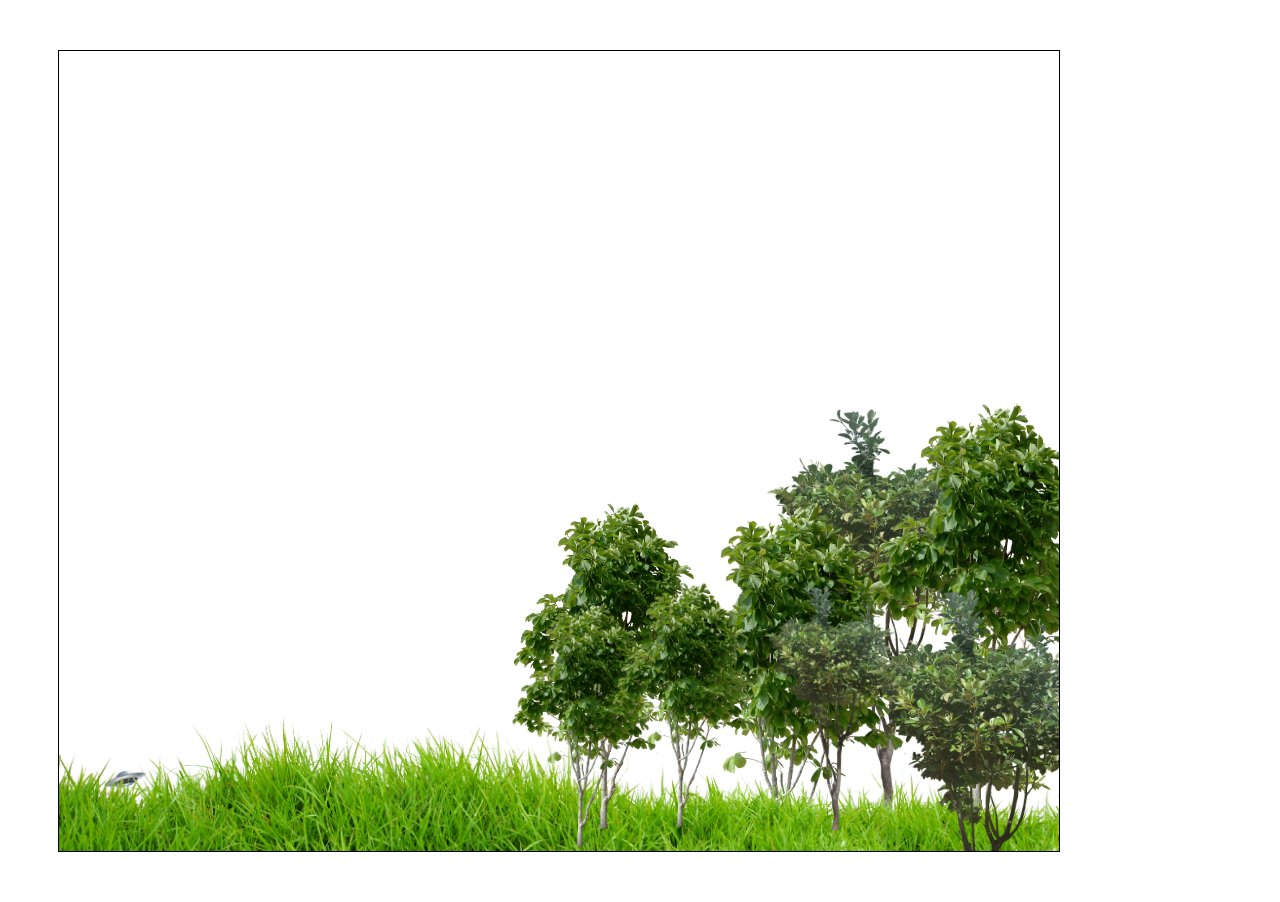
<file: Task2/index.html>
<!DOCTYPE html>
<html lang="en">
<head>
  <meta charset="UTF-8">
  <meta name="viewport" content="width=device-width, initial-scale=1.0">
  <meta http-equiv="X-UA-Compatible" content="ie=edge">
  <link rel="stylesheet" href="style.css">
  <title>Document</title>
</head>
<body>
<!--
  <p onclick="soundClick()">Кликни по этому тексту</p>
  <div class="birds">
    <img src="Duck/1.jpg" alt="" class="birds_images" id="birds_images_1" onclick="soundClick1()">
    <img src="Duck/2.jpg" alt="" class="birds_images" id="birds_images_2" onclick="soundClick2()">
    <img src="Duck/3.jpg" alt="" class="birds_images" id="birds_images_3" onclick="soundClick3()">
  </div> -->

  <!-- Задание 3. -->
  <div id="playground" onclick="soundClickMiss()">

    <img id="grass" src="Duck/grass.png" alt="!">
    <img id="tree1" src="Duck/tree.png" alt="!">
    <img id="tree2" src="Duck/tree.png" alt="!">
    <img id="tree3" src="Duck/tree.png" alt="!">
    <img id="ficus1" src="Duck/ficus.png" alt="!">
    <img id="ficus2" src="Duck/ficus.png" alt="!">
    <img id="ficus3" src="Duck/ficus.png" alt="!">
    <img id="tree4" src="Duck/tree.png" alt="!">
    <img id="tree5" src="Duck/tree.png" alt="!">

    <div id="ufo">
      <img src="ufo.jpg" alt="!" id="ufo_image" onclick="soundClickUfo()">
    </div>
  </div>

  <script src="js.js"></script>

</body>
</html>
</file>
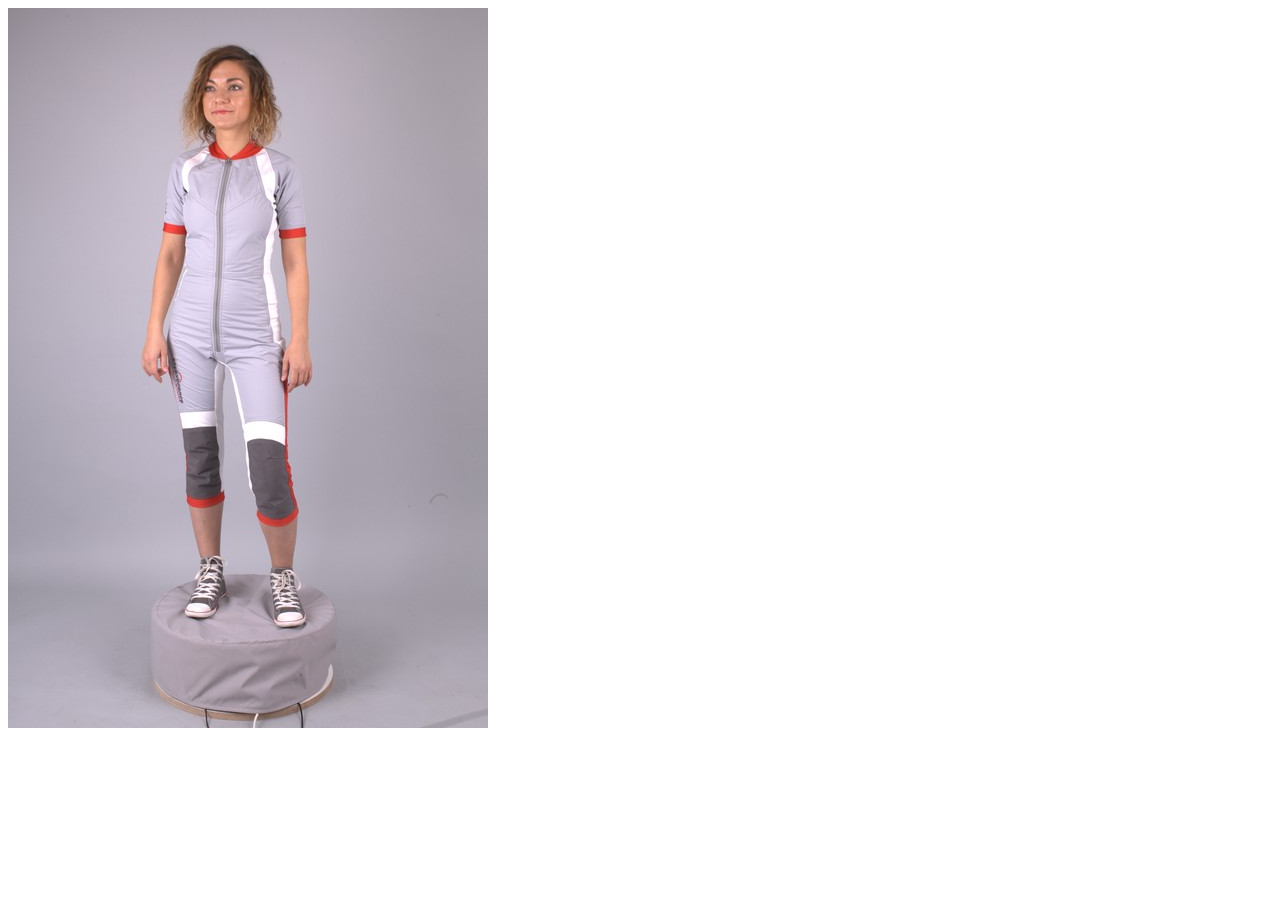
<file: Task1/skylark/index.html>
<!DOCTYPE html>
<html lang="en">
<head>
	<meta charset="UTF-8">
	<title>Document</title>
	<link rel="stylesheet" href="style.css">

</head>
<body>
	<div id="rotate"></div>
	<script src="js.js"></script>
</body>
</html>
</file>
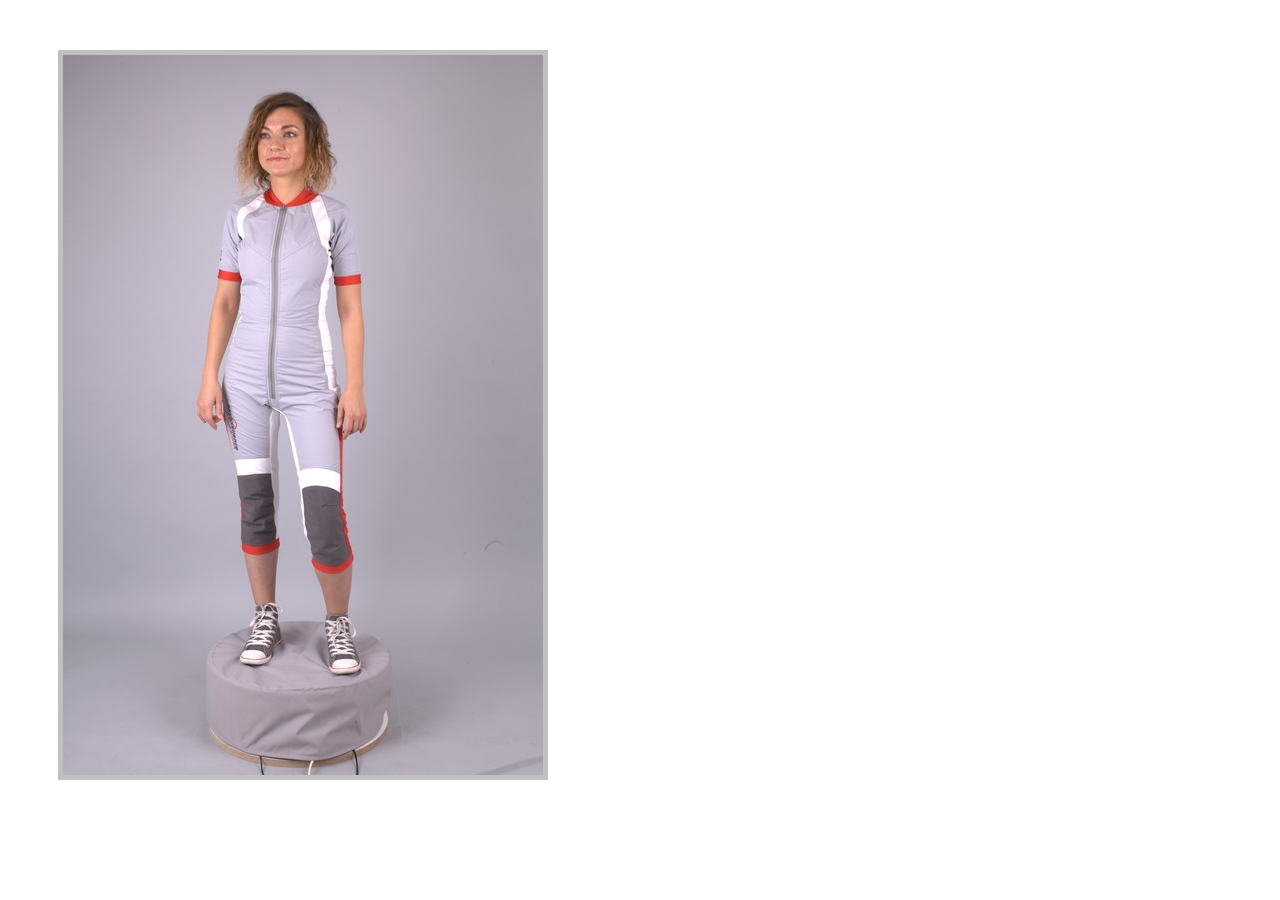
<file: Task1/skylark/skylark/index.html>
<!DOCTYPE html>
<html lang="en">
<head>
	<meta charset="UTF-8">
	<title>Document</title>
	<link rel="stylesheet" href="style.css">
	<script src="js.js" defer></script>
</head>
<body>
	<div id="rotate"></div>
</body>
</html>
</file>
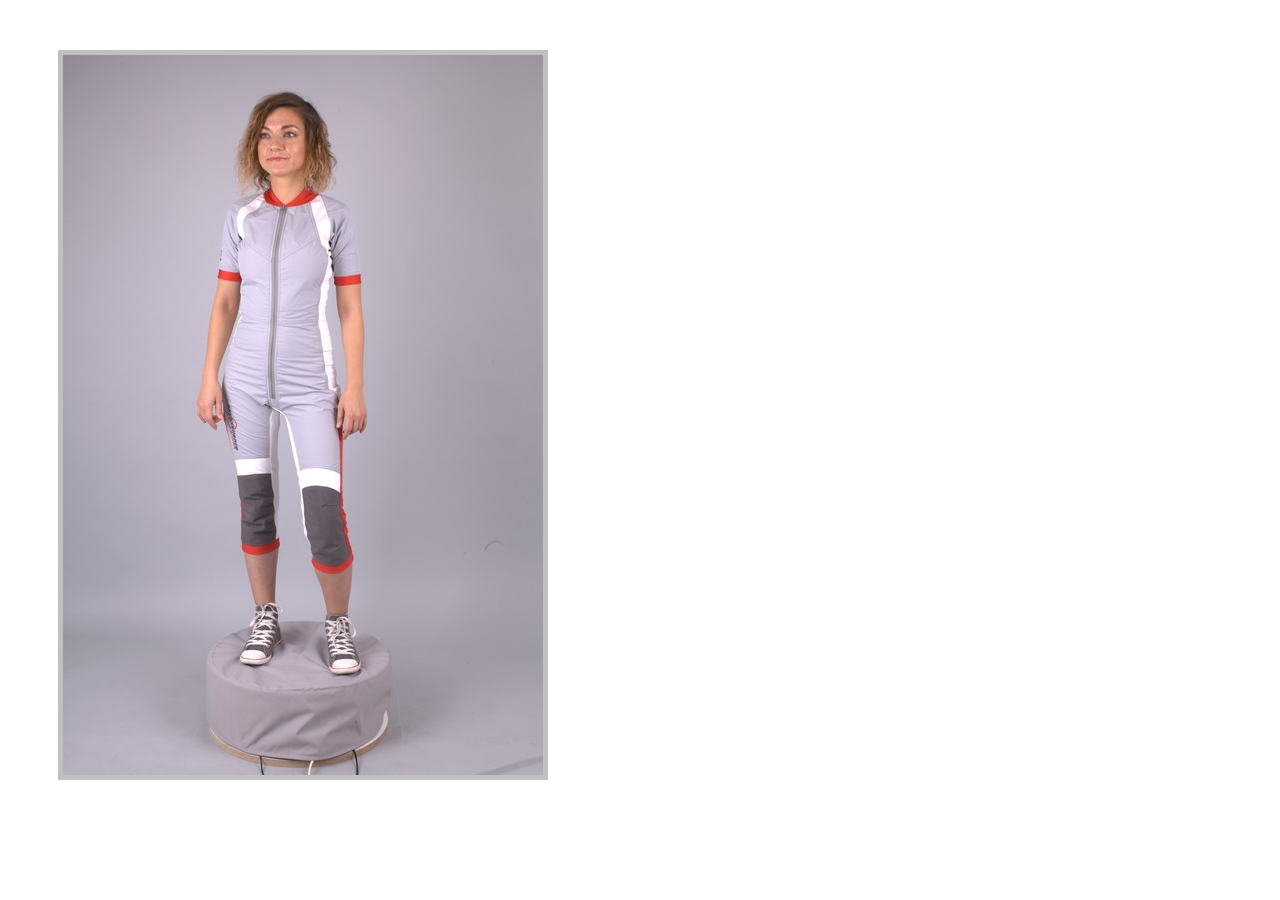
<file: Task1/skylark/skylark/index2.html>
<!DOCTYPE html>
<html lang="en">
<head>
	<meta charset="UTF-8">
	<title>Document</title>
	<link rel="stylesheet" href="style.css">
	<script src="js2.js" defer></script>
</head>
<body>
	<div id="rotate"></div>
</body>
</html>
</file>
<file: Task2/style.css>
/*.birds {
  width: 600px;
  height: 200px;
}
.birds_images {
  float: left;
  width: 200px;
  height: 200px;
}*/
/*Задание 3.*/
#playground {
  width: 1000px;
  height: 800px;
  margin: 50px;
  border: 1px solid black;
  position: relative;
  overflow: hidden;
}
#ufo {
  width: 50px;
  height: 50px;
  position: absolute;
  top: 750px;
  box-sizing: border-box;
  z-index: 1;
}
#ufo_image {
  width: 100%;
}
#grass {
  width: 100%;
  position: absolute;
  top: 665px;
  z-index: 2;
}
#tree1 {
  width: 20%;
  position: absolute;
  top: 450px;
  left: 450px;
  z-index: 2;
}
#tree2 {
  width: 15%;
  position: absolute;
  top: 550px;
  left: 450px;
  z-index: 2;
}
#tree3 {
  width: 15%;
  position: absolute;
  top: 530px;
  left: 550px;
  z-index: 2;
}
#ficus1 {
  width: 15%;
  position: absolute;
  top: 530px;
  left: 700px;
  z-index: 2;
}
#ficus2 {
  width: 25%;
  position: absolute;
  top: 530px;
  left: 800px;
  z-index: 2;
}
#ficus3 {
  width: 25%;
  position: absolute;
  top: 350px;
  left: 700px;
  z-index: 1;
}
#tree4 {
  width: 25%;
  position: absolute;
  top: 350px;
  left: 800px;
  z-index: 1;
}
#tree5 {
  width: 25%;
  position: absolute;
  top: 450px;
  left: 600px;
  z-index: 1;
}
</file>
<file: Task1/skylark/style.css>
#rotate {
  width: 480px;
  height: 720px;
  background-repeat: no-repeat;
}
</file>
<file: Task1/skylark/skylark/style.css>
#rotate {
	width: 480px;
	height: 720px;
	margin: 50px;
	border: 5px solid #c0c0c0;
}
.skylark {
	display: none;
}
</file>
